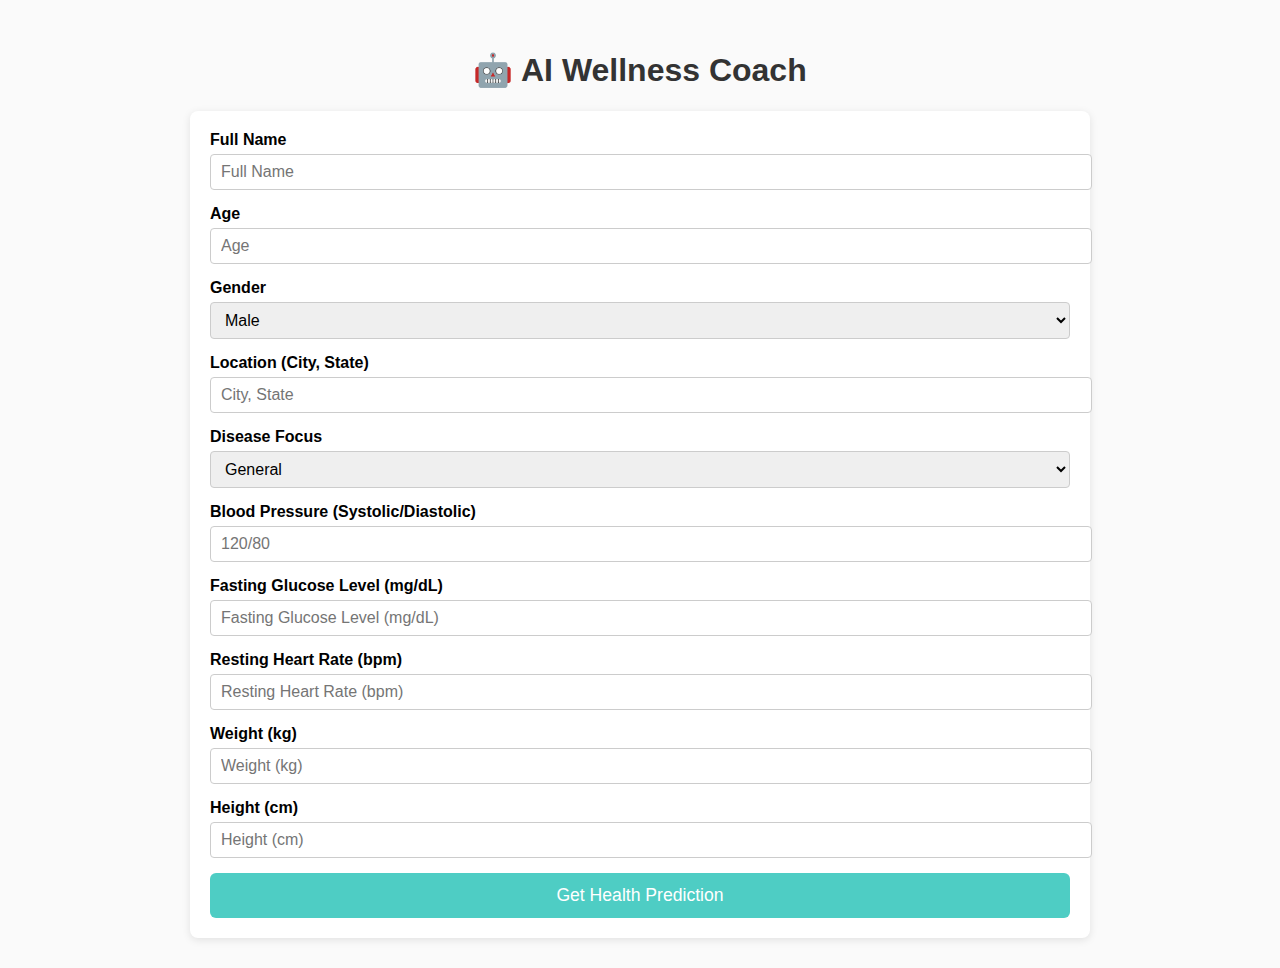
<file: HealthLens/templates/assessment.html>
<!DOCTYPE html>
<html lang="en">
<head>
<meta charset="UTF-8" />
<meta name="viewport" content="width=device-width, initial-scale=1" />
<title>AI Wellness Coach</title>
<style>
  body {
    font-family: Arial, sans-serif;
    max-width: 900px;
    margin: 20px auto;
    padding: 10px;
    background: #fafafa;
  }
  h1 {
    text-align: center;
    color: #333;
  }
  form {
    background: white;
    padding: 20px;
    border-radius: 8px;
    box-shadow: 0 2px 8px rgba(0,0,0,0.1);
  }
  form > div {
    margin-bottom: 15px;
  }
  label {
    display: block;
    font-weight: bold;
    margin-bottom: 5px;
  }
  input, select {
    width: 100%;
    padding: 8px 10px;
    border-radius: 4px;
    border: 1px solid #ccc;
    font-size: 1rem;
  }
  button {
    padding: 12px 20px;
    font-size: 1.1rem;
    background-color: #4ecdc4;
    border: none;
    border-radius: 6px;
    color: white;
    cursor: pointer;
    width: 100%;
  }
  button:hover {
    background-color: #38b7ad;
  }

  /* Results Styling */
  .results-section {
    margin: 20px 0;
    padding: 20px;
    border: 1px solid #ddd;
    border-radius: 8px;
    background: #f9f9f9;
  }
  .risk-cards {
    display: grid;
    grid-template-columns: repeat(auto-fit, minmax(250px, 1fr));
    gap: 20px;
    margin-top: 15px;
  }
  .risk-card {
    padding: 15px;
    border-radius: 8px;
    background: white;
    border-left: 4px solid;
  }
  .risk-card.diabetes { border-left-color: #ff6b6b; }
  .risk-card.heart { border-left-color: #4ecdc4; }
  .risk-card.hypertension { border-left-color: #45b7d1; }
  .risk-meter {
    width: 100%;
    height: 20px;
    background: #eee;
    border-radius: 10px;
    overflow: hidden;
    margin: 10px 0;
  }
  .risk-bar {
    height: 100%;
    background: linear-gradient(90deg, #4caf50, #ff9800, #f44336);
    transition: width 0.5s ease;
  }
  .risk-percentage {
    font-size: 18px;
    font-weight: bold;
    margin: 5px 0;
  }
  .risk-level {
    color: #666;
    font-size: 14px;
  }
  .recommendations {
    display: grid;
    grid-template-columns: repeat(auto-fit, minmax(250px, 1fr));
    gap: 15px;
    margin-top: 15px;
  }
  .rec-category {
    background: white;
    padding: 15px;
    border-radius: 6px;
  }
  .rec-category h4 {
    margin-top: 0;
    color: #333;
  }
  .rec-category ul {
    margin: 10px 0;
    padding-left: 20px;
  }
  .rec-category li {
    margin: 5px 0;
    color: #555;
  }
  .explanation {
    background: white;
    padding: 15px;
    margin: 10px 0;
    border-radius: 6px;
    border-left: 3px solid #4caf50;
  }
  /* Loading spinner */
  #loading {
    position: fixed;
    top: 0;
    left: 0;
    right:0;
    bottom: 0;
    background: rgba(255,255,255,0.8);
    display: flex;
    align-items: center;
    justify-content: center;
    z-index: 9999;
  }
  .spinner {
    border: 4px solid #f3f3f3;
    border-top: 4px solid #3498db;
    border-radius: 50%;
    width: 40px;
    height: 40px;
    animation: spin 1s linear infinite;
    margin-bottom: 10px;
  }
  @keyframes spin {
    0% { transform: rotate(0deg); }
    100% { transform: rotate(360deg); }
  }
</style>
</head>
<body>

<h1>🤖 AI Wellness Coach</h1>

<form id="health-form">
  <div>
    <label for="fullName">Full Name</label>
    <input type="text" id="fullName" placeholder="Full Name" required />
  </div>
  <div>
    <label for="age">Age</label>
    <input type="number" id="age" placeholder="Age" min="1" max="120" required />
  </div>
  <div>
    <label for="gender">Gender</label>
    <select id="gender" required>
      <option value="male">Male</option>
      <option value="female">Female</option>
      <option value="other">Other</option>
    </select>
  </div>
  <div>
    <label for="location">Location (City, State)</label>
    <input type="text" id="location" placeholder="City, State" />
  </div>
  <div>
    <label for="diseaseType">Disease Focus</label>
    <select id="diseaseType">
      <option value="general">General</option>
      <option value="diabetes">Diabetes</option>
      <option value="heart_disease">Heart Disease</option>
      <option value="hypertension">Hypertension</option>
    </select>
  </div>
  <div>
    <label for="bloodPressure">Blood Pressure (Systolic/Diastolic)</label>
    <input type="text" id="bloodPressure" placeholder="120/80" pattern="^\d{2,3}\/\d{2,3}$" required />
  </div>
  <div>
    <label for="glucose">Fasting Glucose Level (mg/dL)</label>
    <input type="number" id="glucose" placeholder="Fasting Glucose Level (mg/dL)" min="50" max="400" required />
  </div>
  <div>
    <label for="heartRate">Resting Heart Rate (bpm)</label>
    <input type="number" id="heartRate" placeholder="Resting Heart Rate (bpm)" min="30" max="200" required />
  </div>
  <div>
    <label for="weight">Weight (kg)</label>
    <input type="number" id="weight" placeholder="Weight (kg)" min="20" max="300" step="0.1" required />
  </div>
  <div>
    <label for="height">Height (cm)</label>
    <input type="number" id="height" placeholder="Height (cm)" min="100" max="250" step="0.1" required />
  </div>
  <button type="submit">Get Health Prediction</button>
</form>

<!-- Results container -->
<div id="results-container"></div>

<script>
  const API_BASE_URL = 'http://localhost:5000/api';

  function calculateBMI(weight, height) {
    const heightInMeters = height / 100;
    return weight / (heightInMeters * heightInMeters);
  }

  function parseBloodPressure(bpInput) {
    const parts = bpInput.split('/');
    return {
      systolic: parseInt(parts[0]) || 120,
      diastolic: parseInt(parts[1]) || 80
    };
  }

  function collectFormData() {
    const fullName = document.getElementById('fullName').value.trim();
    const age = parseInt(document.getElementById('age').value);
    const genderSelect = document.getElementById('gender').value;
    const location = document.getElementById('location').value.trim();
    const diseaseType = document.getElementById('diseaseType').value;
    const bloodPressure = parseBloodPressure(document.getElementById('bloodPressure').value);
    const glucose = parseInt(document.getElementById('glucose').value);
    const heartRate = parseInt(document.getElementById('heartRate').value);
    const weight = parseFloat(document.getElementById('weight').value);
    const height = parseFloat(document.getElementById('height').value);
    const bmi = calculateBMI(weight, height);

    return {
      name: fullName,
      age: age,
      gender: genderSelect.toLowerCase(),
      location: location,
      bmi: parseFloat(bmi.toFixed(1)),
      systolic_bp: bloodPressure.systolic,
      diastolic_bp: bloodPressure.diastolic,
      glucose: glucose,
      heart_rate: heartRate,
      weight: weight,
      height: height,
      cholesterol: 200,
      exercise_hours: 3,
      sleep_hours: 7,
      stress_level: 5,
      smoking: false,
      family_history: false,
      focus_condition: diseaseType
    };
  }

  function getRiskLevel(riskScore) {
    if (riskScore > 0.7) return "High Risk";
    if (riskScore > 0.3) return "Moderate Risk";
    return "Low Risk";
  }

  function showLoading(show) {
    let loadingDiv = document.getElementById('loading');
    if (show) {
      if (!loadingDiv) {
        loadingDiv = document.createElement('div');
        loadingDiv.id = 'loading';
        loadingDiv.innerHTML = `
          <div style="text-align: center; padding: 20px;">
            <div class="spinner"></div>
            <p>🤖 AI analyzing your health data...</p>
          </div>
        `;
        document.body.appendChild(loadingDiv);
      }
      loadingDiv.style.display = 'flex';
    } else {
      if (loadingDiv) {
        loadingDiv.style.display = 'none';
      }
    }
  }

  function showError(message) {
    alert(`❌ Error: ${message}`);
  }

  function displayResults(results) {
    const resultsContainer = document.getElementById('results-container');
    
    const riskHtml = `
      <div class="results-section">
        <h2>🏥 Health Risk Assessment</h2>
        <div class="risk-cards">
          <div class="risk-card diabetes">
            <h3>Type 2 Diabetes</h3>
            <div class="risk-meter">
              <div class="risk-bar" style="width: ${results.risk_assessment.diabetes_risk * 100}%"></div>
            </div>
            <p class="risk-percentage">${(results.risk_assessment.diabetes_risk * 100).toFixed(1)}% Risk</p>
            <p class="risk-level">${getRiskLevel(results.risk_assessment.diabetes_risk)}</p>
          </div>
          <div class="risk-card heart">
            <h3>Heart Disease</h3>
            <div class="risk-meter">
              <div class="risk-bar" style="width: ${results.risk_assessment.heart_disease_risk * 100}%"></div>
            </div>
            <p class="risk-percentage">${(results.risk_assessment.heart_disease_risk * 100).toFixed(1)}% Risk</p>
            <p class="risk-level">${getRiskLevel(results.risk_assessment.heart_disease_risk)}</p>
          </div>
          <div class="risk-card hypertension">
            <h3>Hypertension</h3>
            <div class="risk-meter">
              <div class="risk-bar" style="width: ${results.risk_assessment.hypertension_risk * 100}%"></div>
            </div>
            <p class="risk-percentage">${(results.risk_assessment.hypertension_risk * 100).toFixed(1)}% Risk</p>
            <p class="risk-level">${getRiskLevel(results.risk_assessment.hypertension_risk)}</p>
          </div>
        </div>
      </div>
    `;

    const explanationsHtml = `
      <div class="results-section">
        <h2>🧠 AI Explanations</h2>
        <div class="explanations">
          <div class="explanation">
            <h4>Diabetes Risk</h4>
            <p>${results.explanations.diabetes_risk}</p>
          </div>
          <div class="explanation">
            <h4>Heart Disease Risk</h4>
            <p>${results.explanations.heart_disease_risk}</p>
          </div>
          <div class="explanation">
            <h4>Hypertension Risk</h4>
            <p>${results.explanations.hypertension_risk}</p>
          </div>
        </div>
      </div>
    `;

    const recommendationsHtml = `
      <div class="results-section">
        <h2>💡 Personalized Recommendations</h2>
        <div class="recommendations">
          <div class="rec-category">
            <h4>🍎 Diet Recommendations</h4>
            <ul>${results.recommendations.diet.map(rec => `<li>${rec}</li>`).join('')}</ul>
          </div>
          <div class="rec-category">
            <h4>🏃‍♂️ Exercise Recommendations</h4>
            <ul>${results.recommendations.exercise.map(rec => `<li>${rec}</li>`).join('')}</ul>
          </div>
          <div class="rec-category">
            <h4>🧘‍♀️ Lifestyle Recommendations</h4>
            <ul>${results.recommendations.lifestyle.map(rec => `<li>${rec}</li>`).join('')}</ul>
          </div>
          <div class="rec-category">
            <h4>🏥 Medical Recommendations</h4>
            <ul>${results.recommendations.medical.map(rec => `<li>${rec}</li>`).join('')}</ul>
          </div>
        </div>
      </div>
    `;

    resultsContainer.innerHTML = riskHtml + explanationsHtml + recommendationsHtml;
    resultsContainer.scrollIntoView({ behavior: 'smooth' });
  }

  async function predictHealthRisks(userData) {
    try {
      showLoading(true);

      const response = await fetch(`${API_BASE_URL}/predict`, {
        method: 'POST',
        headers: {'Content-Type': 'application/json'},
        body: JSON.stringify(userData)
      });

      if (!response.ok) {
        throw new Error(`HTTP error! status: ${response.status}`);
      }

      const result = await response.json();

      if (result.status === 'success') {
        displayResults(result);
      } else {
        showError(result.error || 'Prediction failed');
      }
    } catch (error) {
      console.error('Error:', error);
      showError('Failed to connect to AI service. Please ensure the backend is running.');
    } finally {
      showLoading(false);
    }
  }

  function validateForm() {
    const age = parseInt(document.getElementById('age').value);
    const bp = document.getElementById('bloodPressure').value;
    const weight = parseFloat(document.getElementById('weight').value);
    const height = parseFloat(document.getElementById('height').value);

    const errors = [];
    if (!(age >= 1 && age <= 120)) errors.push("Please enter a valid age (1-120).");
    if (!bp.includes('/') || !/^\d{2,3}\/\d{2,3}$/.test(bp)) errors.push("Please enter blood pressure in format 120/80.");
    if (!(weight >= 20 && weight <= 300)) errors.push("Please enter a valid weight (20-300 kg).");
    if (!(height >= 100 && height <= 250)) errors.push("Please enter a valid height (100-250 cm).");

    return errors;
  }

  function handleFormSubmission(event) {
    event.preventDefault();
    const errors = validateForm();
    if (errors.length) {
      showError(errors.join('\n'));
      return;
    }
    const userData = collectFormData();
    predictHealthRisks(userData);
  }

  document.getElementById('health-form').addEventListener('submit', handleFormSubmission);

  console.log('🤖 AI Wellness Coach Frontend Integration Loaded!');
</script>

</body>
</html>
</file>
